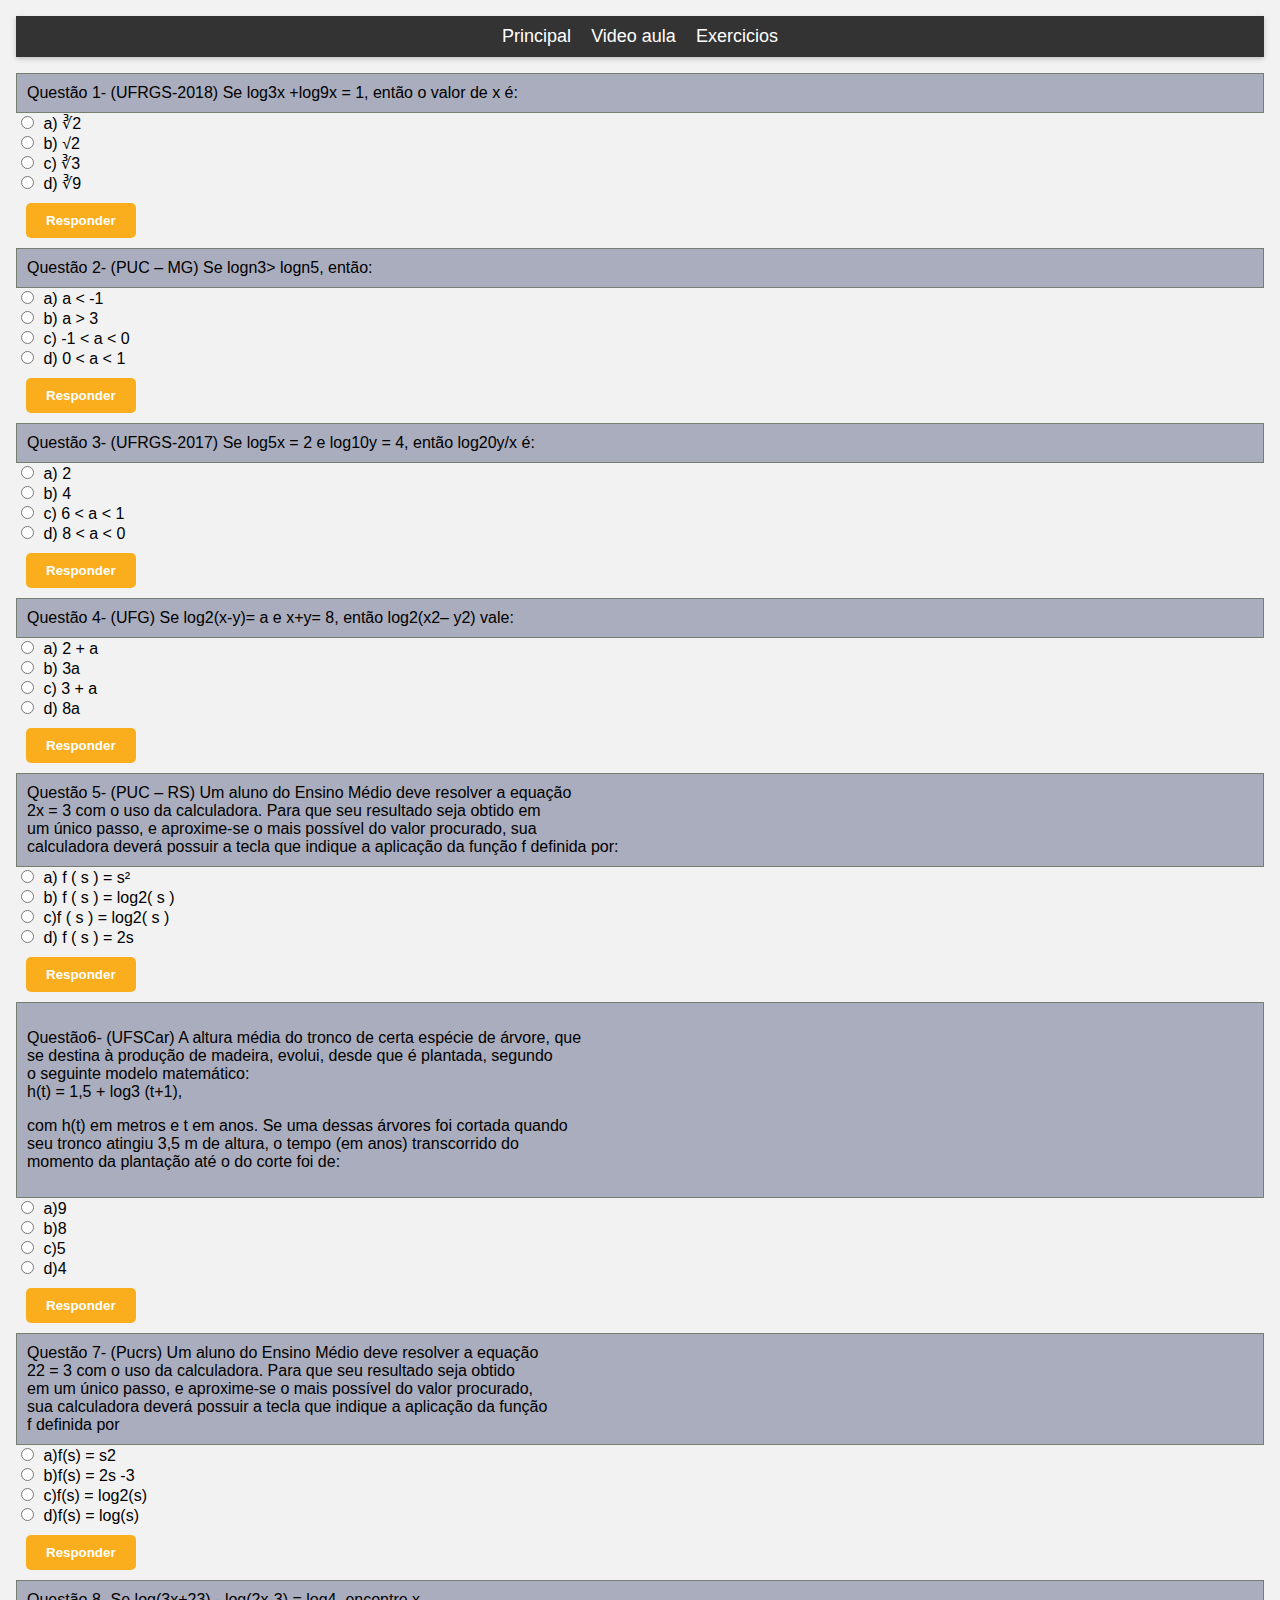
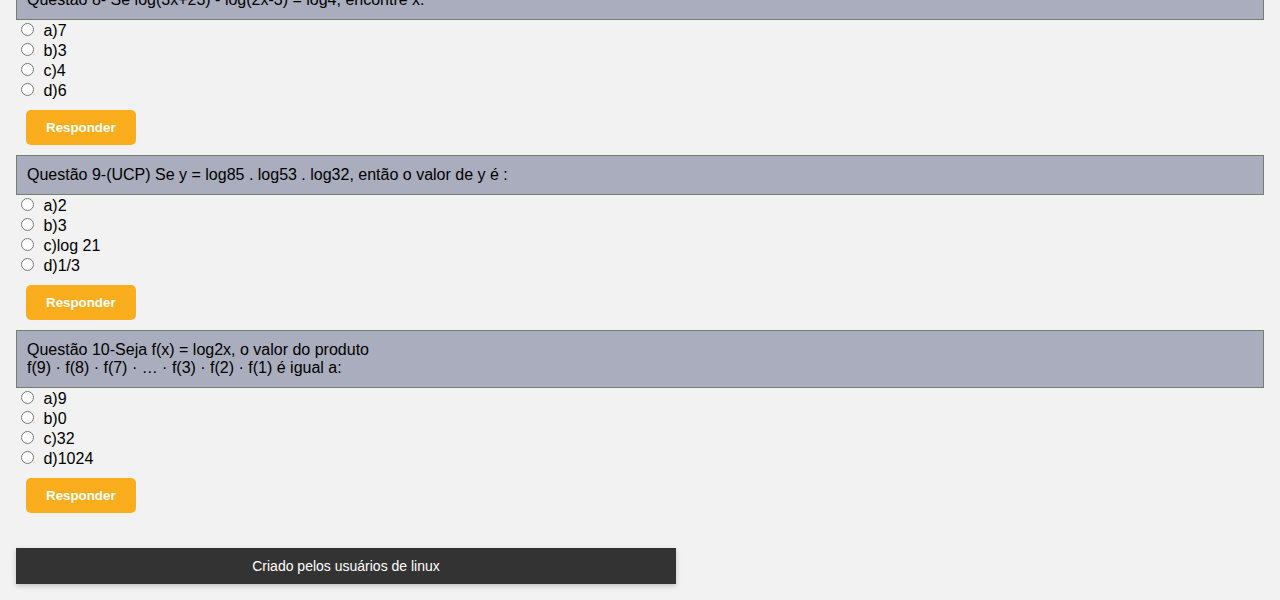
<file: exercicios.html>
<!DOCTYPE html>
<html lang="pt-br">
<head>
    <meta charset="UTF-8">
    <meta name="viewport" content="width=device-width, initial-scale=1.0">
    <title>Função Logarítmica</title>
    <link rel="stylesheet" href="form.css">
</head>
<header id="cabecalho">
    <a href="index.html"> Principal</a>
    <a href="videoaula.html"> Video aula</a>
    <a href="exercicios .html"> Exercicios</a>
    
</header>

<body>
 
        <form id="formulario">
        <div id="questao1">
            <div id="questao">Questão 1- (UFRGS-2018) Se log3x +log9x = 1, então o valor de x é: </div>

            <div id="alternativa">
                <input type="radio" id="a1" name="questao1" value="a">
                <label for="a1">a) ∛2 </label><br>
            </div>

            <div id="alternativa">
                <input type="radio" id="b1" name="questao1" value="b">
                <label for="b1">b) √2 </label><br>
            </div>

            <div id="alternativa"><div>
                <input type="radio" id="c1" name="questao1" value="c">
                <label for="c1">c) ∛3 </label>
            </div>

            <div id="alternativa">
                <input type="radio" id="d1" name="questao1" value="d">
                <label for="d1">d) ∛9 </label>
            </div>

            <button id="botao-questao1">
                Responder
            </button>

            <div>
                <span id="gabarito1"></span>
            </div>

        </div>
        <div id="questao2">
            <div id="questao">Questão 2- (PUC – MG) Se logn3> logn5, então: </div>

            <div id="alternativa">
                <input type="radio" id="a2" name="questao2" value="a">
                <label for="a2">a) a < -1</label><br>
            </div>

            <div id="alternativa">
                <input type="radio" id="b2" name="questao2" value="b">
                <label for="b2">b) a > 3</label><br>
            </div>

            <div id="alternativa"><div>
                <input type="radio" id="c2" name="questao2" value="c">
                <label for="c2">c) -1 < a < 0 </label>
            </div>

            <div id="alternativa">
                <input type="radio" id="d2" name="questao2" value="d">
                <label for="d2">d) 0 < a < 1 </label>
            </div>

            <button id="botao-questao2">
                Responder
            </button>

            <div>
                <span id="gabarito2"></span>
            </div>

        </div>

        <div id="questao3">
            <div id="questao">Questão 3- (UFRGS-2017) Se log5x = 2 e log10y = 4, então log20y/x é: </div> 

            <div id="alternativa">
                <input type="radio" id="a3" name="questao3" value="a">
                <label for="a3">a) 2 </label><br>
            </div>

            <div id="alternativa">
                <input type="radio" id="b3" name="questao3" value="b">
                <label for="b3">b) 4</label><br>
            </div>

            <div id="alternativa"><div>
                <input type="radio" id="c3" name="questao3" value="c">
                <label for="c3">c) 6 < a < 1</label>
            </div>

            <div id="alternativa">
                <input type="radio" id="d3" name="questao3" value="d">
                <label for="d3">d) 8 < a < 0 </label>
            </div>

            <button id="botao-questao3">
                Responder
            </button>

            <div>
                <span id="gabarito3"></span>
            </div>

       
       </div>
       
    <div id="questao4">

       <div id="questao">Questão 4- (UFG) Se log2(x-y)= a e x+y= 8, então log2(x2– y2) vale: </div>

       <div id="alternativa">
        <input type="radio" id="a4" name="questao4" value="a">
        <label for="a4">a) 2 + a </label><br>
    </div>

    <div id="alternativa">
        <input type="radio" id="b4" name="questao4" value="b">
        <label for="b4">b) 3a</label><br>
    </div>

    <div id="alternativa"><div>
        <input type="radio" id="c4" name="questao4" value="c">
        <label for="c4">c) 3 + a</label>
    </div>

    <div id="alternativa">
        <input type="radio" id="d4" name="questao4" value="d">
        <label for="d4">d) 8a </label>
    </div>

    <button id="botao-questao4">
        Responder
    </button>

    <div>
        <span id="gabarito4"></span>
    </div>
    
    </div>
    <div id="questao5">
        <div id="questao">
             Questão 5- (PUC – RS) Um aluno do Ensino Médio deve resolver a equação<br>
             2x = 3 com o uso da calculadora. Para que seu resultado seja obtido em<br>
             um único passo, e aproxime-se o mais possível do valor procurado, sua <br>
             calculadora deverá possuir a tecla que indique a aplicação da função f definida por:
        </div>


      

        <div id="alternativa">
            <input type="radio" id="a5" name="questao5" value="a">
            <label for="a5">a) f ( s ) = s²</label><br>
        </div>

        <div id="alternativa">
            <input type="radio" id="b5" name="questao5" value="b">
            <label for="b5">b) f ( s ) = log2( s )</label><br>
        </div>

        <div id="alternativa"><div>
            <input type="radio" id="c5" name="questao5" value="c">
            <label for="c5">c)f ( s ) = log2( s )</label>
        </div>

        <div id="alternativa">
            <input type="radio" id="d5" name="questao5" value="d">
            <label for="d5">d) f ( s ) = 2s </label>
        </div>

        <button id="botao-questao5">
              Responder
        </button>

        <div>
            <span id="gabarito5"></span>
        </div>

   
    </div>
          <div id="questao6">

            <div id="questao"><p>Questão6- (UFSCar) A altura média do tronco de certa espécie de árvore, que<br>
                              se destina à produção de madeira, evolui, desde que é plantada, segundo<br> 
                              o seguinte modelo matemático:<br>
                              h(t) = 1,5 + log3 (t+1),<br>
                            </p>
                            <p>
                             com h(t) em metros e t em anos. Se uma dessas árvores foi cortada quando <br> 
                             seu tronco atingiu 3,5 m de altura, o tempo (em anos) transcorrido do <br> 
                             momento da plantação até o do corte foi de:
                            </p>
                             </div>
     
            <div id="alternativa">
             <input type="radio" id="a6" name="questao6" value="a">
             <label for="a6">a)9 </label><br>
         </div>
     
         <div id="alternativa">
             <input type="radio" id="b6" name="questao6" value="b">
             <label for="b6">b)8 </label><br>
         </div>
     
         <div id="alternativa"><div>
             <input type="radio" id="c6" name="questao6" value="c">
             <label for="c6">c)5 </label>
         </div>
     
         <div id="alternativa">
             <input type="radio" id="d6" name="questao6" value="d">
             <label for="d6">d)4 </label>
         </div>
     
         <button id="botao-questao6">
             Responder
         </button>
     
         <div>
             <span id="gabarito6"></span>
         </div>
    
    
         <div id="questao7">            

            <div id="questao">Questão 7- (Pucrs) Um aluno do Ensino Médio deve resolver a equação<br>
                              22 = 3 com o uso da calculadora. Para que seu resultado seja obtido<br>
                              em um único passo, e aproxime-se o mais possível do valor procurado,<br>
                              sua calculadora deverá possuir a tecla que indique a aplicação da função <br>
                              f definida por
     </div>
            <div id="alternativa">
             <input type="radio" id="a7" name="questao7" value="a">
             <label for="a7">a)f(s) = s2</label><br>
         </div>
     
         <div id="alternativa">
             <input type="radio" id="b7" name="questao7" value="b">
             <label for="b7">b)f(s) = 2s -3 </label><br>
         </div>
     
         <div id="alternativa"><div>
             <input type="radio" id="c7" name="questao7" value="c">
             <label for="c7">c)f(s) = log2(s)</label>
         </div>
     
         <div id="alternativa">
             <input type="radio" id="d7" name="questao7" value="d">
             <label for="d7">d)f(s) = log(s)</label>
         </div>
     
         <button id="botao-questao7">
             Responder
         </button>
     
         <div>
             <span id="gabarito7"></span>
         </div>
    
         <div id="questao8">                        
            <div id="questao">Questão 8- Se log(3x+23) - log(2x-3) = log4, encontre x.
     </div>
            <div id="alternativa">
             <input type="radio" id="a8" name="questao8" value="a">
             <label for="a8">a)7 </label><br>
         </div>
     
         <div id="alternativa">
             <input type="radio" id="b8" name="questao8" value="b">
             <label for="b8">b)3 </label><br>
         </div>
     
         <div id="alternativa"><div>
             <input type="radio" id="c8" name="questao8" value="c">
             <label for="c8">c)4 </label>
         </div>
     
         <div id="alternativa">
             <input type="radio" id="d8" name="questao8" value="d">
             <label for="d8">d)6 </label>
         </div>
     
         <button id="botao-questao8">
             Responder
         </button>
     
         <div>
             <span id="gabarito8"></span>
         </div>

         <div id="questao9">                        
            <div id="questao">Questão 9-(UCP) Se y = log85 . log53 . log32, então o valor de y é :
     </div>
            <div id="alternativa">
             <input type="radio" id="a9" name="questao9" value="a">
             <label for="a9">a)2 </label><br>
         </div>
     
         <div id="alternativa">
             <input type="radio" id="b9" name="questao9" value="b">
             <label for="b9">b)3 </label><br>
         </div>
     
         <div id="alternativa"><div>
             <input type="radio" id="c9" name="questao9" value="c">
             <label for="c9">c)log 21</label>
         </div>
     
         <div id="alternativa">
             <input type="radio" id="d9" name="questao9" value="d">
             <label for="d9">d)1/3 </label>
         </div>
     
         <button id="botao-questao9">
             Responder
         </button>
         
         <div>
             <span id="gabarito9"></span>
         </div>

    
         <div id="questao10">                        
            <div id="questao">Questão 10-Seja f(x) = log2x, o valor do produto <br>
                              f(9) · f(8) · f(7) · … · f(3) · f(2) · f(1) é igual a:
     </div>
            <div id="alternativa">
             <input type="radio" id="a10" name="questao10" value="a">
             <label for="a10">a)9 </label><br>
         </div>
     
         <div id="alternativa">
             <input type="radio" id="b10" name="questao10" value="b">
             <label for="b10">b)0 </label><br>
         </div>
     
         <div id="alternativa"><div>
             <input type="radio" id="c10" name="questao10" value="c">
             <label for="c10">c)32 </label>
         </div>
     
         <div id="alternativa">
             <input type="radio" id="d10" name="questao10" value="d">
             <label for="d10">d)1024 </label>
         </div>
     
         <button id="botao-questao10">
             Responder
         </button>
     
         <div>
             <span id="gabarito10"></span>
         </div>  
    </form>
        
</body>
<script src="scriptexercicios.js"></script>
<footer>
    Criado pelos usuários de linux
</footer>
</html>
</file>
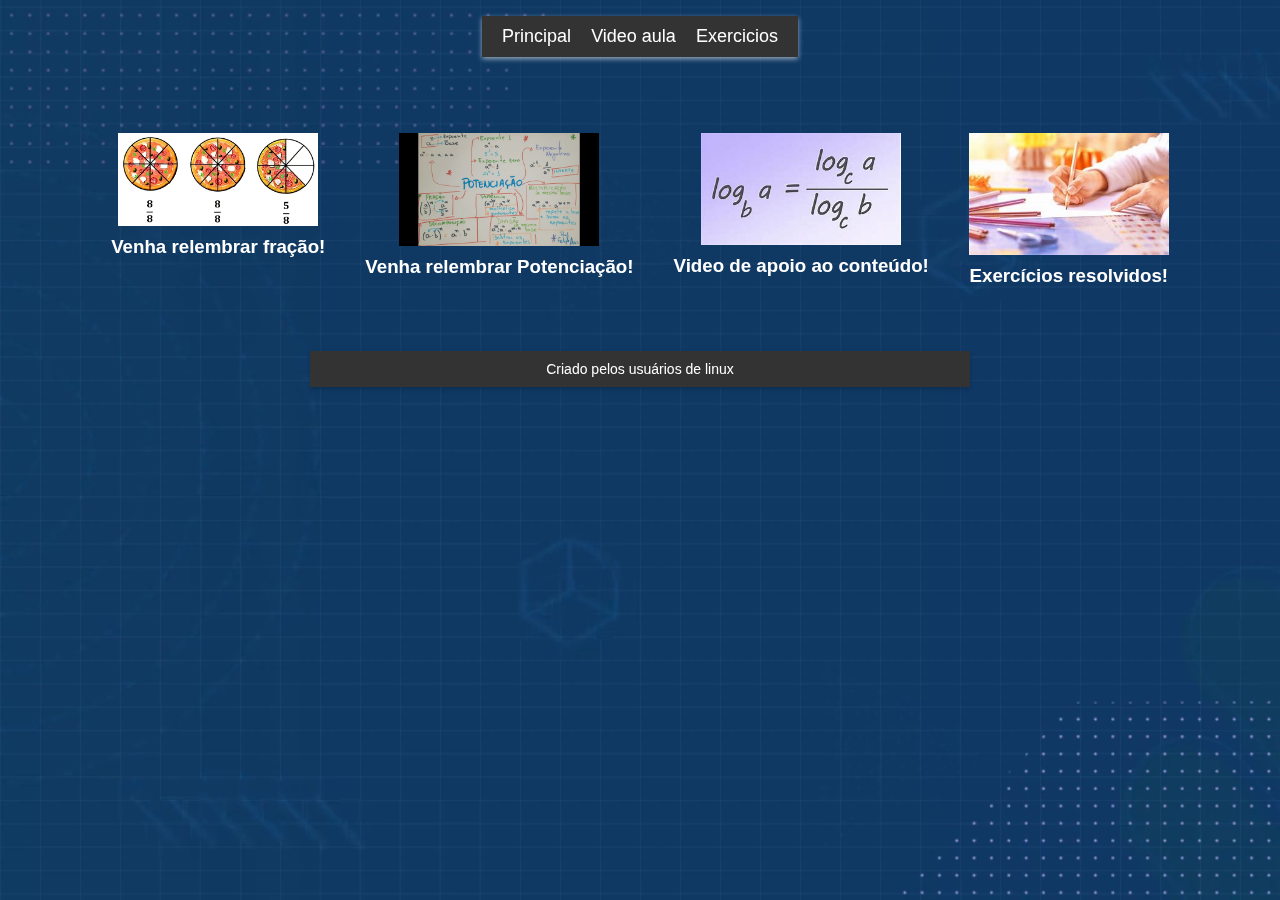
<file: videoaula.html>
<!DOCTYPE html>
<html lang="pt-br">

<head>
    <meta charset="UTF-8">
    <meta name="viewport" content="width=device-width, initial-scale=1.0">
    <title>Função Logarítmica</title>
    <link rel="stylesheet" href="video.css">
    <script src="video.js"></script>
</head>
<header id="cabecalho">
    <a href="index.html"> Principal</a>
    <a href="videoaula.html"> Video aula</a>
    <a href="exercicios.html"> Exercicios</a>
</header>
<video autoplay muted loop >
<source src="education.mp4" type="video/mp4">
</video>
<body>
    <main>
        <a href="https://www.youtube.com/watch?v=qMY0WODedIIs" id="videoaula">
            <img src="assets/fracao.jpg" alt="Fração" title="POTENCIAÇÃO | PROPRIEDADES e EXERCÍCIOS">
            <h3 class="overlay">Venha relembrar fração!</h3>
            <h3>Venha relembrar fração!</h3>
        </a>

        <a href="https://www.youtube.com/watch?v=dZfWflhf_IU" id="videoaula">
            <img src="assets/potenciacao.jpg" alt="Potenciação"
                title="RÁPIDO e FÁCIL | OPERAÇÕES FRACIONÁRIAS | FRAÇÕES">
            <h3 class="potencia">Venha relembrar Potenciação!</h3>
            <h3>Venha relembrar Potenciação!</h3>
        </a>

        <a href="https://www.youtube.com/watch?v=P8uxcolt8OQ" id="videoaula">
            <img src="assets/logaritmica.jpg" alt="Logarítmica" title="LOGARITMO : FUNÇÃO LOGARíTMICA">
            <h3 class="logaritmo">Video de apoio ao conteúdo!</h3>
            <h3>Video de apoio ao conteúdo!</h3>
        </a>

        <a href="https://www.youtube.com/watch?v=sMUU3vJXBXA" id="videoaula">
            <img src="assets/exercicios.png" alt="Exercícios resolvidos" title="LOGARITMOS : EXERCÍCIOS #1">
            <h3 class="exercicios">Exercícios resolvidos!</h3>
            <h3>Exercícios resolvidos!</h3>
        </a>
    </main>
</body>

<footer>
    Criado pelos usuários de linux
</footer>

</html>
</file>
<file: form.css>
body {
    font-family: Arial, sans-serif;
    background-color: #f2f2f2;
    margin: 0;
    padding: 0;
}

header {
    display: flex;
    justify-content: center;
    background-color: #333;
    padding: 10px;
    margin: 1rem;
    color: #fff;
    font-size: 18px;
    box-shadow: 0 2px 5px rgba(0, 0, 0, 0.2);
    
}

header a {
    color: #fff;
    text-decoration: none;
    margin: 0 10px;
    transition: color 0.3s;
}

header a:hover {
    color: #ff8800;
    box-shadow: 0 0 10px rgba(255, 255, 255, 0.5);
    transform: translateY(-2px);

}
header::before{
    z-index: -1;
    filter: blur(5px);
    opacity: 0;
    transition: opacity 0.3s;
}

main {
    max-width: 600px;
    margin: 40px auto;
    background-color: #fff;
    padding: 20px;
    border-radius: 5px;
    box-shadow: 0 2px 5px rgba(0, 0, 0, 0.1);
}

h1 {
    text-align: center;
    margin-bottom: 20px;
    color: #333;
    font-size: 24px;
    text-transform: uppercase;
}

form {
    margin-bottom: 40px;
    margin: 1rem;
}

/* Estilos para a resposta correta */
.certa {
    color: #155724;
    background-color: #d4edda;
}

/* Estilos para a resposta incorreta */
.errada {
    color: #721c24;
    background-color: #f8d7da;
}

.answer {
    display: flex;
    align-items: center;
    margin-bottom: 10px;
}

.answer label {
    margin-left: 10px;
    font-weight: normal;
    color: #333;
}

input[type="radio"] {
    margin-right: 5px;
}

button {
    padding: 10px 20px;
    background-color: #faad1d;
    margin: 10px;
    color: #fff;
    border: none;
    cursor: pointer;
    border-radius: 5px;
    font-weight: bold;
    transition: background-color 0.3s;
}

button:hover {
    background-color: #45a049;
}

.result {
    text-align: center;
    font-size: 18px;
    font-weight: bold;
    color: #333;
}

@keyframes gradientAnimation {
    0% {
        background-position: 0% 50%;
    }

    50% {
        background-position: 100% 50%;
    }

    100% {
        background-position: 0% 50%;
    }
}

#questao{
    border: 1px solid #767e6f;
    background-color: #aaadbd;
    padding: 10px;
}

footer {
    text-align: center;
    align-items: center;
    justify-content: center;
    margin-top: 25px;
    font-size: 14px;
    width: 40rem;
    color: #666;
    background-color: #333;
    padding: 10px;
    box-shadow: 0 2px 5px rgba(0, 0, 0, 0.2);
    color: #fff;
}
</file>
<file: video.css>
body {
    display: flex;
    flex-direction: column;
    align-items: center;
    justify-content: center;
    margin: 0;
    font-family: Arial, sans-serif;
}

header {
    display: flex;
    justify-content: center;
    background-color: #333;
    padding: 10px;
    color: #fff;
    margin: 1rem;
    font-size: 18px;
    box-shadow: 0 2px 5px rgba(255, 255, 255, 0.555);
}

header a {
    color: #fff;
    text-decoration: none;
    margin: 0 10px;
    transition: color 0.3s;
}

header a:hover {
    color: #ff8800;
    box-shadow: 0 0 10px #fff0ff;
    transform: translateY(-2px);

}
header::before{
    z-index: -1;
    filter: blur(5px);
    opacity: 0;
    transition: opacity 0.3s;
}

video {
    position: fixed;
    top: 0;
    left: 0;
    width: 100%;
    height: 100%;
    object-fit: cover;
    z-index: -1;
  }
  

main {
    display: flex;
    flex-wrap: wrap;
    justify-content: center;
    margin-top: 40px;
}

#videoaula {
    display: flex;
    flex-direction: column;
    align-items: center;
    margin: 20px;
    text-decoration: none;
    color: #ffffff;
    transition: transform 0.3s;
    z-index: 1;
    position: relative;
}

.overlay {
    position: absolute;
    width: 75%;
    top: 40%;
    left: 40%;
    transform: translate(-30%, -90%);
    background-color: rgba(78, 77, 77, 0.7);
    color: #fff;
    padding: 10px;
    opacity: 0;
    transition: opacity 0.3s ease-in-out;
}

.overlay:hover {
    opacity: 1;
}

.potencia {
    position: absolute;
    width: 75%;
    top: 40%;
    left: 40%;
    transform: translate(-30%, -90%);
    background-color: rgba(78, 77, 77, 0.7);
    color: #fff;
    padding: 10px;
    opacity: 0;
    transition: opacity 0.3s ease-in-out;
}

.potencia:hover {
    opacity: 1;
}

.logaritmo {
    position: absolute;
    width: 75%;
    top: 40%;
    left: 40%;
    transform: translate(-30%, -90%);
    background-color: rgba(78, 77, 77, 0.7);
    color: #fff;
    padding: 10px;
    opacity: 0;
    transition: opacity 0.3s ease-in-out;
}

.logaritmo:hover {
    opacity: 1;
}

.exercicios {
    position: absolute;
    width: 75%;
    top: 40%;
    left: 40%;
    transform: translate(-30%, -90%);
    background-color: rgba(78, 77, 77, 0.7);
    color: #fff;
    padding: 10px;
    opacity: 0;
    transition: opacity 0.3s ease-in-out;
}

.exercicios:hover {
    opacity: 1;
}

#videoaula:hover {
    transform: scale(1.05);
}

#videoaula img {
    width: 200px;
    height: auto;
}

#videoaula h3 {
    margin-top: 10px;
}

footer {
    text-align: center;
    align-items: center;
    justify-content: center;
    margin-top: 25px;
    font-size: 14px;
    width: 40rem;
    color: #666;
    background-color: #333;
    padding: 10px;
    box-shadow: 0 2px 5px rgba(0, 0, 0, 0.2);
    color: #fff;
}
</file>
